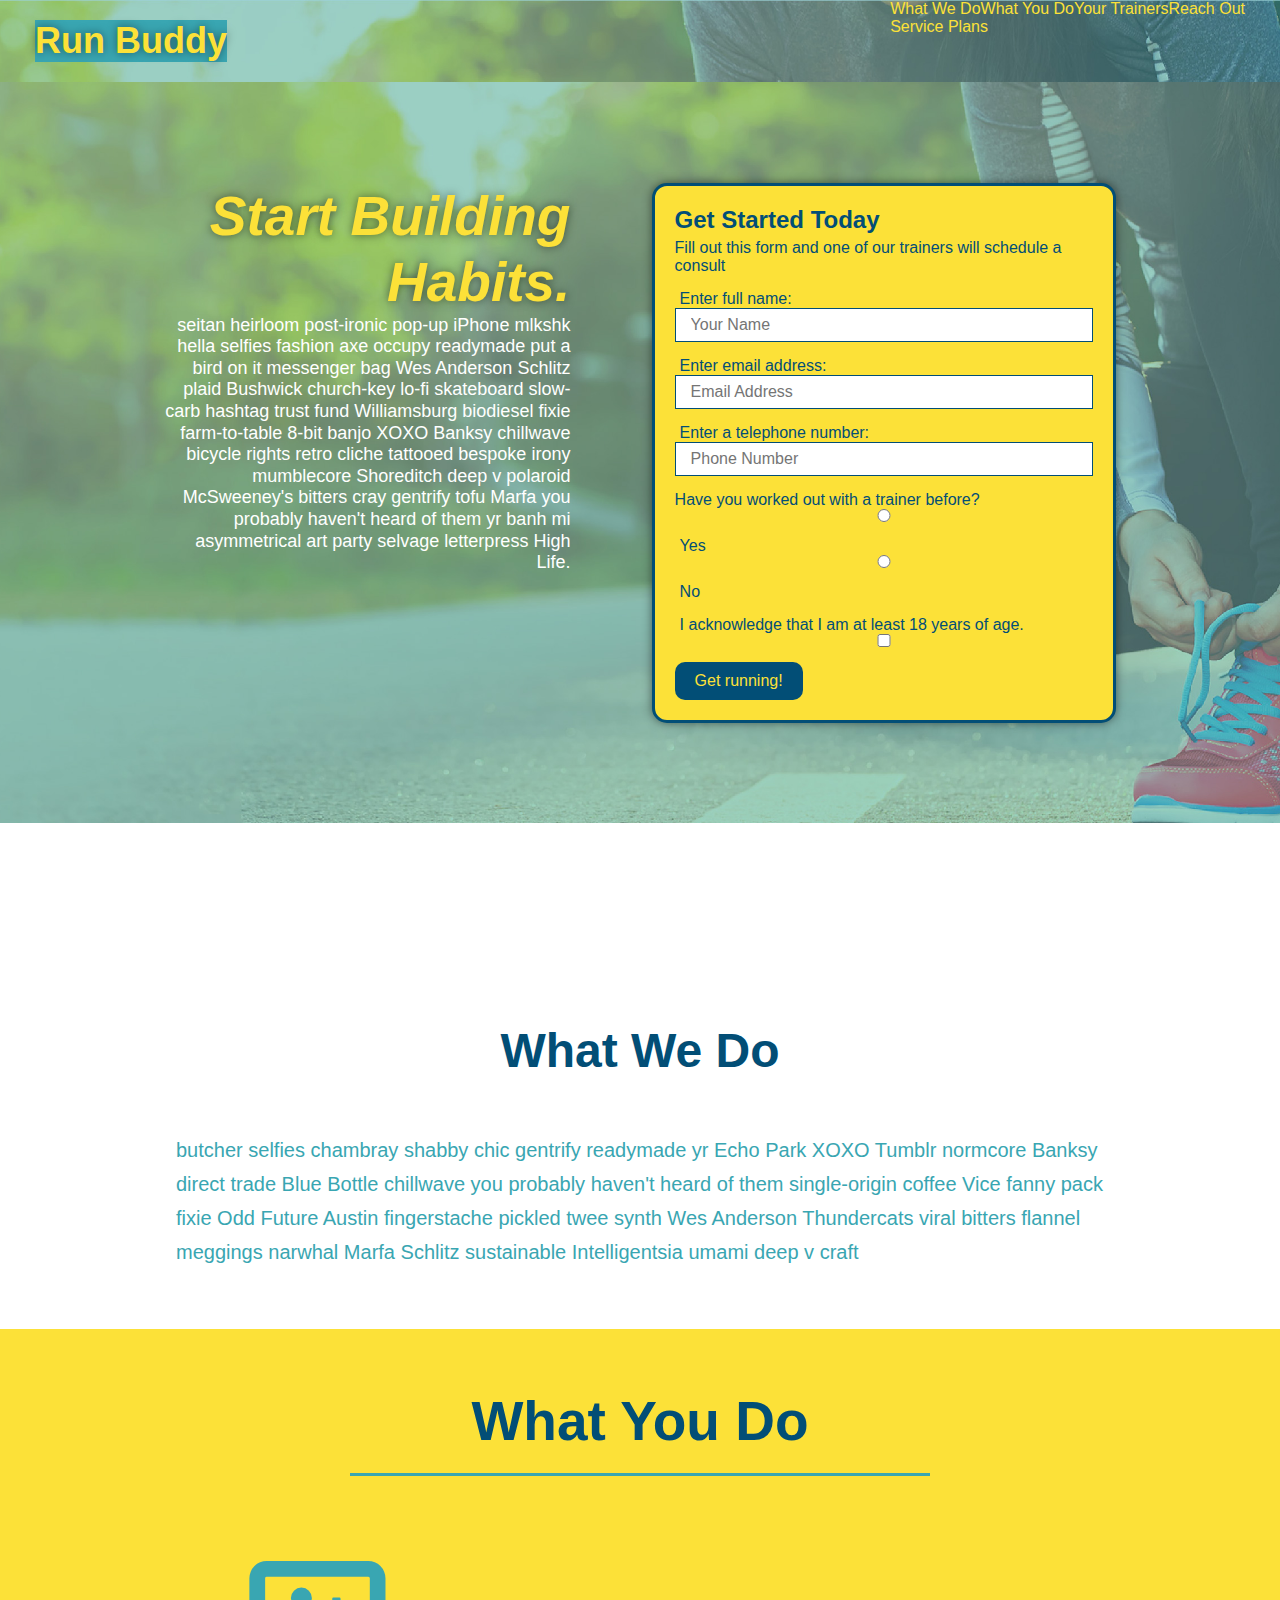
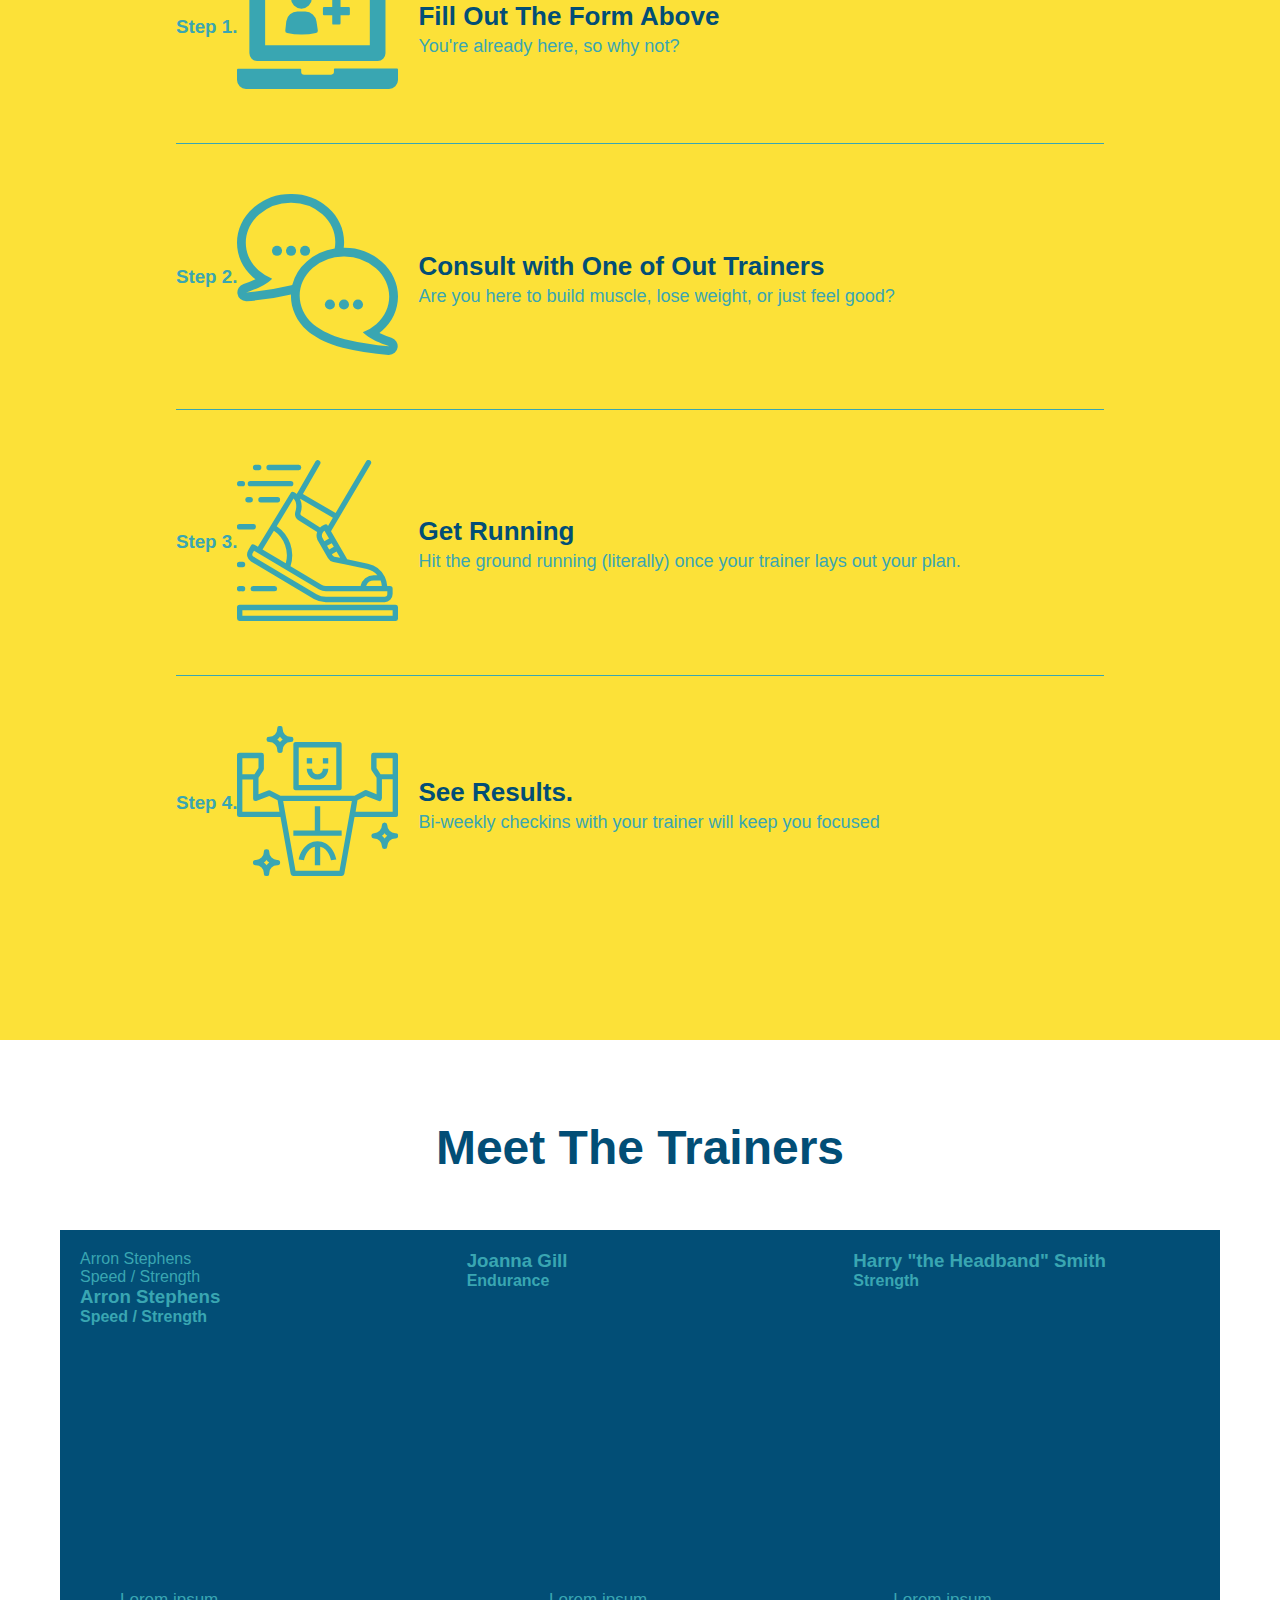
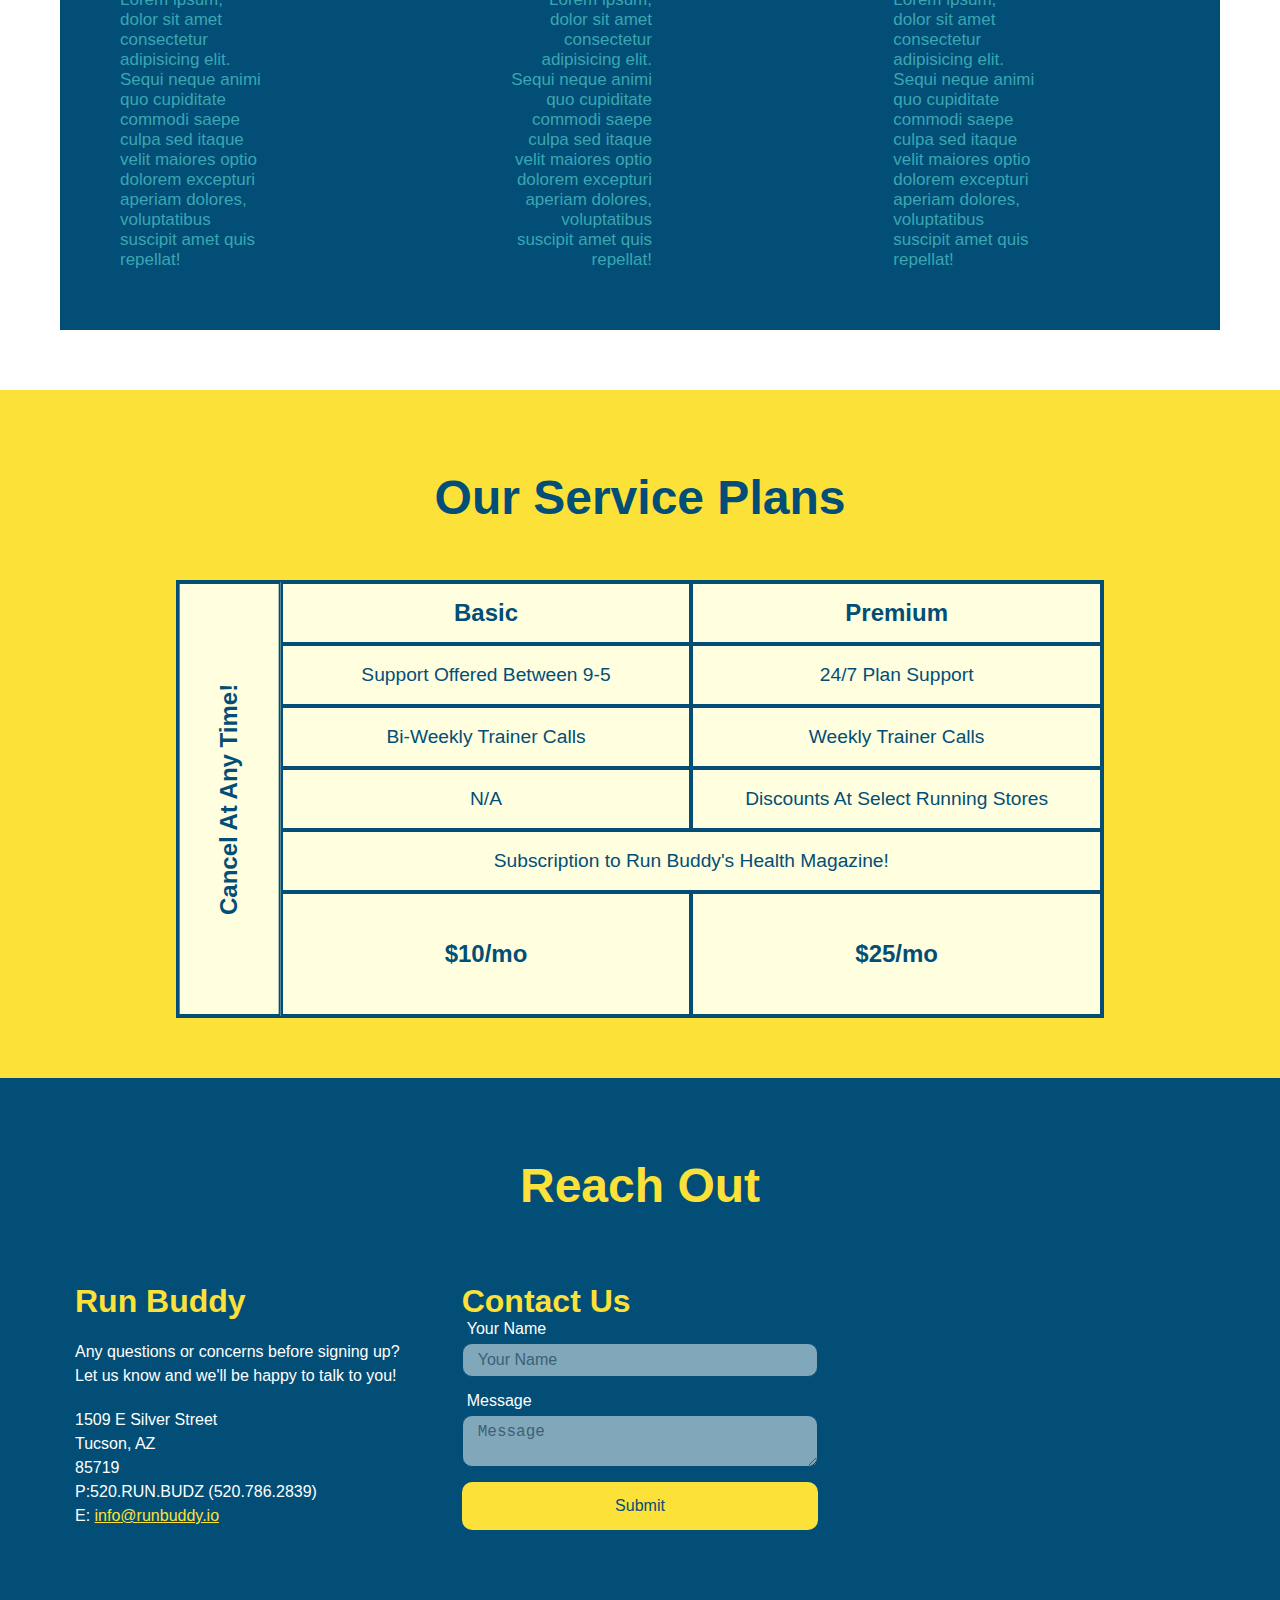
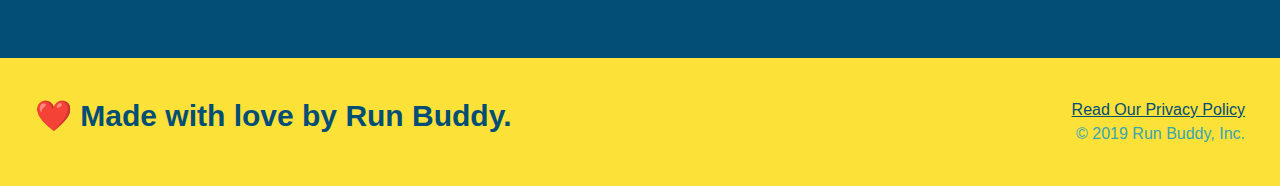
<file: index.html>
<!DOCTYPE html>
<html lang="en">
  <head>
    <link rel="stylesheet" href="./assets/css/style.css"/>
    <meta charset="UTF-8" />
    <meta name="viewport" content="width=device-width, initial-scale=1.0" />
    <title>Run Buddy</title>
      </head>
  <body>

      <!-- navigation -->
      <header>
        <h1>Run Buddy</h1>
          <nav>
            <!-- Unordered list element -->
            <ul>
              <!-- List item element-->
              <li>
                <!-- Anchor element -->
                <a href="#what-we-do">What We Do</a>
              </li>
              <li>
                <a href="#what-you-do">What You Do</a>
              </li>
              <li>
                <a href="#your-trainers">Your Trainers</a>
              </li>
              <li>
                <a href="#reach-out">Reach Out</a>
              </li>
            </ul>
            <a href="#service-plans">Service Plans</a>
          </nav>
        </header>
        <section class="hero">
          <div class="hero-cta">
            <h2> Start Building Habits.</h2>
            <p>
              seitan heirloom post-ironic pop-up iPhone mlkshk hella selfies fashion axe occupy readymade put a bird on it
              messenger bag Wes Anderson Schlitz plaid Bushwick church-key lo-fi skateboard slow-carb hashtag trust fund
              Williamsburg biodiesel fixie farm-to-table 8-bit banjo XOXO Banksy chillwave bicycle rights retro cliche
              tattooed bespoke irony mumblecore Shoreditch deep v polaroid McSweeney's bitters cray gentrify tofu Marfa you
              probably haven't heard of them yr banh mi asymmetrical art party selvage letterpress High Life.
            </p>
          </div>
          <div class="hero-form" class=".form-input">
            <h3>Get Started Today</h3>
            <p>Fill out this form and one of our trainers will schedule a consult</p>
            <form>
              <label for="name">Enter full name:</label>
              <input type="text" placeholder="Your Name" name="name" id="name" />
              <label for="email">Enter email address:</label>
              <input type="text" placeholder="Email Address" name="email" id="email" />              
              <label for="phone">Enter a telephone number:</label>
              <input type="tel" placeholder="Phone Number" name="phone" id="phone"/>             
              <p>
                Have you worked out with a trainer before?
                <input type="radio" name="trainer-confirm" id="trainer-yes" />
                <label for="trainer-yes">Yes</label>
                <input type="radio" name="trainer-confirm" id="trainer-no" />
                <label for="trainer-no">No</label>
              </p>
              <p>
                <label for="checkbox" > 
                  I acknowledge that I am at least 18 years of age.
                </label>
                <input type="checkbox" name="age-confirm" id="checkbox" />
              </p>
              <button type="submit">
                Get running!
              </button>
            </form>
          </div>
        </section>

      <!-- hero/jumbotron -->
        <section>
        </section>

      <!-- "what we do" section -->
      <section id="what-we-do" class="intro">
        <div class="flex-row">
          <h2 class="section-title primary-border">What We Do</h2>
        </div>
        <div class="flex-row">
          <p>
            butcher selfies chambray shabby chic gentrify readymade yr Echo Park XOXO Tumblr normcore Banksy direct trade Blue Bottle chillwave you probably haven't heard of them single-origin coffee Vice fanny pack fixie Odd Future Austin fingerstache pickled twee synth Wes Anderson Thundercats viral bitters flannel meggings narwhal Marfa Schlitz sustainable Intelligentsia umami deep v craft
          </p>
        </div>  
      </section>

      <!-- "what you do" section -->
      <section id="what-you-do" class="steps">
        <div class="flex-row">
          <h2 class="section-title primary-border">What You Do</h2>
        </div>
          <div class="step">
            <h3>Step 1.</h3>
            <div class="step-info">
              <div class="step-img">
                <img src="./assets/images/step-1.svg" alt="" />
              </div>
              <div class="step-text">
                <h4> Fill Out The Form Above</h4>  
                <p>You're already here, so why not?</p>
              </div>
            </div>
          </div>  
          
        
            <div class="step">
              <h3>Step 2.</h3>
              <div class="step-info">
                <div class="step-img">
                  <img src="./assets/images/step-2.svg" alt="" />
                </div>
                <div class="step-text">
                  <h4>Consult with One of Out Trainers</h4>
                  <p>Are you here to build muscle, lose weight, or just feel good?</p>
                </div>
              </div>
            </div>
        
            <div class="step">
              <h3>Step 3.</h3>
              <div class="step-info">
                <div class="step-img">
                  <img src="./assets/images/step-3.svg" alt="" />
                </div>
                <div class="step-text">
                  <h4> Get Running</h4>
                  <p>Hit the ground running (literally) once your trainer lays out your plan.</p>
                </div>
              </div>
            </div>
        
            <div class="step">
              <h3>Step 4.</h3>
              <div class="step-info">
                <div class="step-img">
                  <img src="./assets/images/step-4.svg" alt="" />
                </div>
                <div class="step-text">
                  <h4>See Results.</h4>
                  <p>Bi-weekly checkins with your trainer will keep you focused</p>
                </div>
              </div>
            </div>
            
      </section>
  
      <!-- "meet the trainers" section -->
      <section id="your-trainers">
        <div class="flex-row">
          <h2 class="section-title primary-border">    
            Meet The Trainers
          </h2>
        </div>
        <div class="trainers">
          <article class="trainer">
            <div class="trainer-img" class="trainer-1">
              <div>
                Arron Stephens <br>
                Speed / Strength <br>
                <h3>Arron Stephens</h3>
                <h4>Speed / Strength</h4>
              </div>
            </div>
            <div class="trainer-bio">
              <p>
                Lorem ipsum, dolor sit amet consectetur adipisicing elit. Sequi neque animi quo cupiditate commodi saepe culpa sed itaque velit maiores optio dolorem excepturi aperiam dolores, voluptatibus suscipit amet quis repellat!
              </p>
            </div>
          </article>

          <article class="trainer" id="Joanna-img">
            <div class="trainer-img" class="trainer-2">
              <div>
              <h3>Joanna Gill</h3>
              <h4>Endurance</h4>
              </div>
            </div>
            <div class="trainer-bio text-right">
              <p>
                Lorem ipsum, dolor sit amet consectetur adipisicing elit. Sequi neque animi quo cupiditate commodi saepe culpa sed
                itaque velit maiores optio dolorem excepturi aperiam dolores, voluptatibus suscipit amet quis repellat!
              </p>
            </div>
          </article>

          <article class="trainer">
            <div class="trainer-img" class="trainer-3">
              <div>
              <h3>Harry "the Headband" Smith</h3>
              <h4>Strength</h4>
              </div>
             </div>
             <div class="trainer-bio text-left">
              <p>Lorem ipsum, dolor sit amet consectetur adipisicing elit. Sequi neque animi quo cupiditate commodi saepe culpa sed
                itaque velit maiores optio dolorem excepturi aperiam dolores, voluptatibus suscipit amet quis repellat!</p>
             </div>
          </article>
        </div>
      </section>
  
      <!-- "reach out" section -->
      <section id="service-plans" class="services">
          <h2 class="section-title secondary-border">
            Our Service Plans
          </h2>
          <!-- Headers -->
        <div class="service-grid-wrapper">
          <div class="service-grid-container">
            <div class="service-grid-item grid-head basic">
              Basic
            </div>
            <div class="service-grid-item grid-head premium">
              Premium
            </div>
          
            <!-- Body -->
            <div class="service-grid-item basic">
              Support Offered Between 9-5
            </div>
          
            <div class="service-grid-item premium">
              24/7 Plan Support
            </div>
          
            <div class="service-grid-item basic">
              Bi-Weekly Trainer Calls
            </div>
          
            <div class="service-grid-item premium">
              Weekly Trainer Calls
            </div>
          
            <div class="service-grid-item basic">
              N/A
            </div>
          
            <div class="service-grid-item premium">
              Discounts At Select Running Stores
            </div>
          
            <div class="service-grid-item both">
              Subscription to Run Buddy's Health Magazine!
            </div>
          
            <div class="service-grid-item grid-price basic">
              $10/mo
            </div>
          
            <div class="service-grid-item grid-price premium">
              $25/mo
            </div>
          
            <div class="service-grid-item cancel">
              Cancel At Any Time!
            </div>
          </div>  
        </div>
      </section>
      <section id="reach-out" class="contact">
        <div class="flex-row">
          <h2 class="section-title secondary-border">Reach Out</h2>
        </div>
        <div class="contact-info">
        <div>
          <h3>Run Buddy</h3>
          <p>
            Any questions or concerns before signing up? 
            <br />
            Let us know and we'll be happy to talk to you!
          </p>
          <address>
            1509 E Silver Street <br />
            Tucson, AZ <br />
            85719 <br />
            P:520.RUN.BUDZ (520.786.2839) <br />
            E: <a href="mailto:info@runbuddy.io">info@runbuddy.io</a>
          </address>

        </div>  

        <div class="contact-form">
          <h3>Contact Us</h3>
          <form>
            <label for="contact-name">Your Name</label>
            <input type="text" id="contact-name" placeholder="Your Name" />
        
            <label for="contact-message">Message</label>
            <textarea id="contact-message" placeholder="Message"></textarea>
        
            <button type="submit">Submit</button>
          </form>
        </div>
      
            <iframe
              src="https://www.google.com/maps/embed?pb=!1m18!1m12!1m3!1d3374.181233488757!2d-110.95171128450008!3d32.253205681133224!2m3!1f0!2f0!3f0!3m2!1i1024!2i768!4f13.1!3m3!1m2!1s0x86d6719e0d8d375d%3A0x243511351d0c2dd3!2s1509%20E%20Silver%20St%2C%20Tucson%2C%20AZ%2085719!5e0!3m2!1sen!2sus!4v1601086013354!5m2!1sen!2sus"
              frameborder="0"
              style="border:0"
              allowfullscreen
              height="400"
              width="400"
            ></iframe> 
            
        </div>
            
          
      </section>
  
      <!-- footer -->
      <footer>
          <h2>❤️ Made with love by Run Buddy.</h2>
          <div>
            <a href="#">Read Our Privacy Policy</a><br />
            &copy; 2019 Run Buddy, Inc.
          </div>
        </footer>
  </body>
</html>
</file>
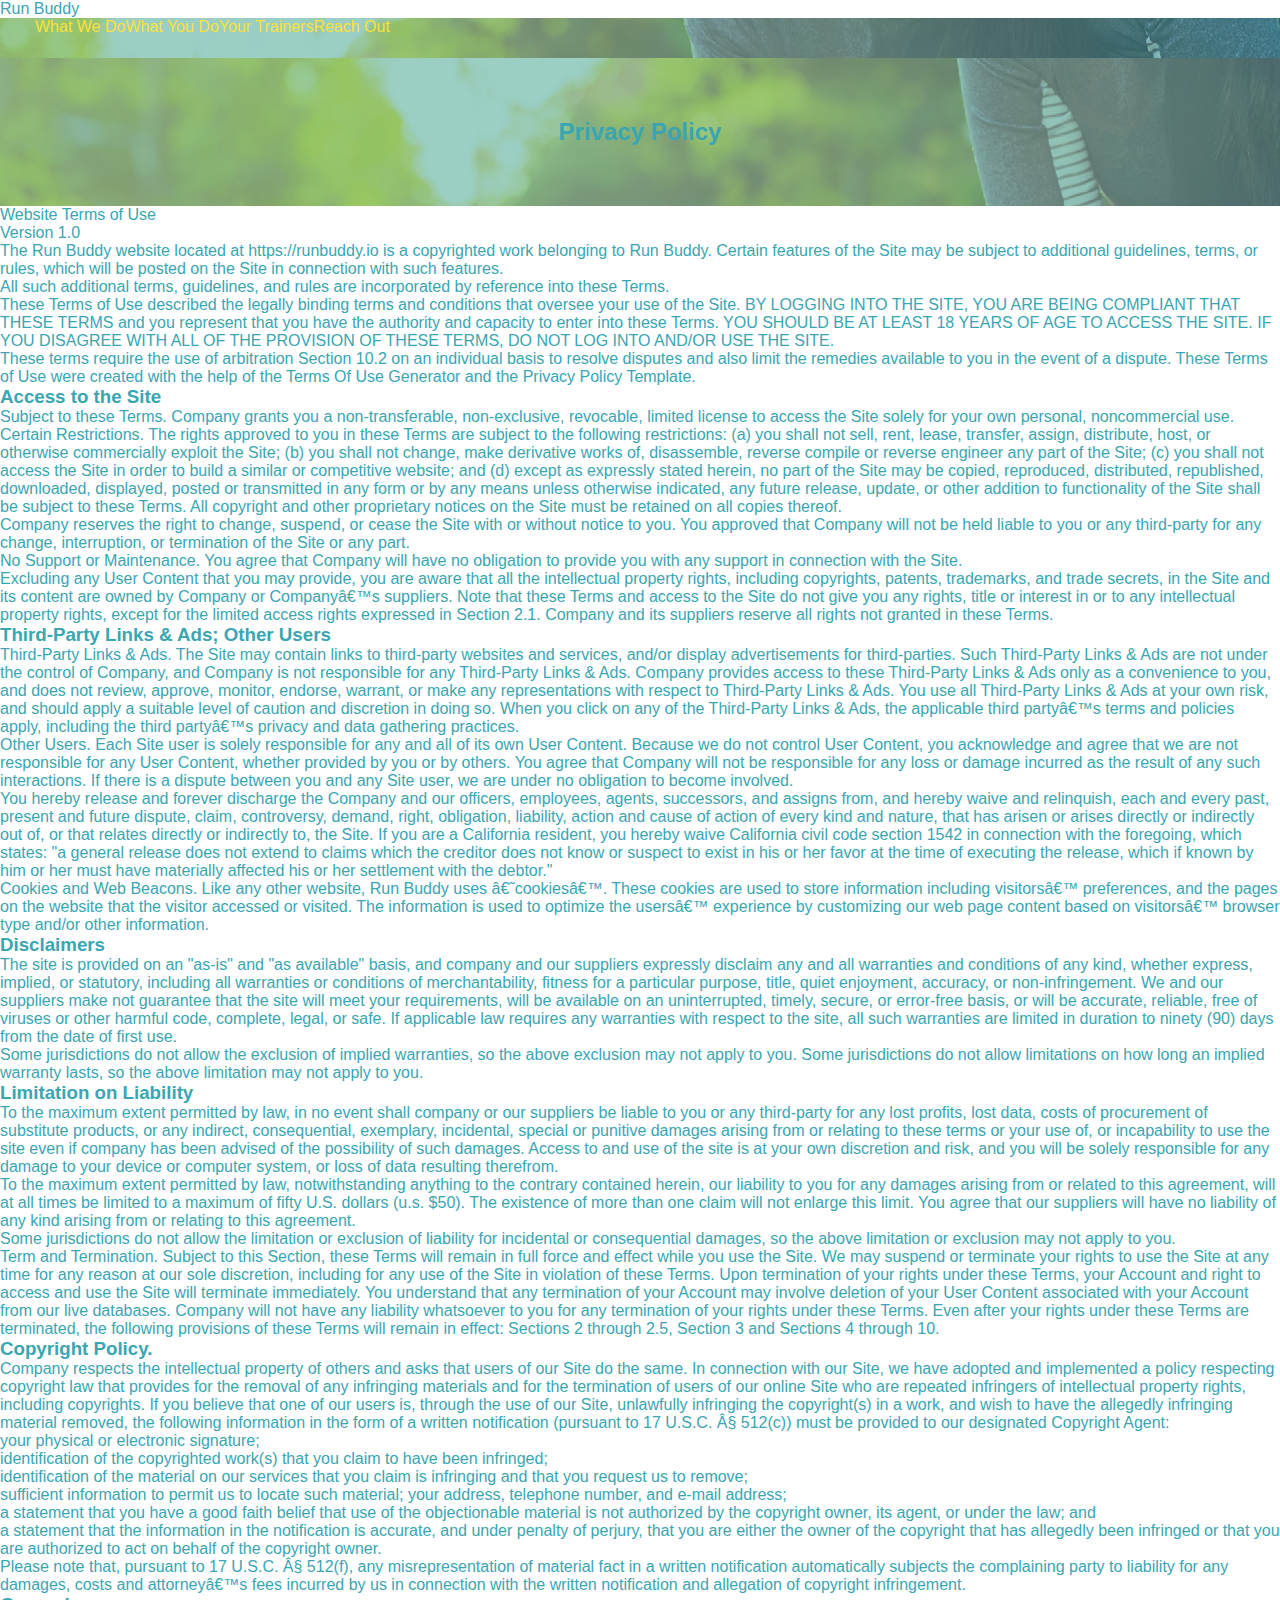
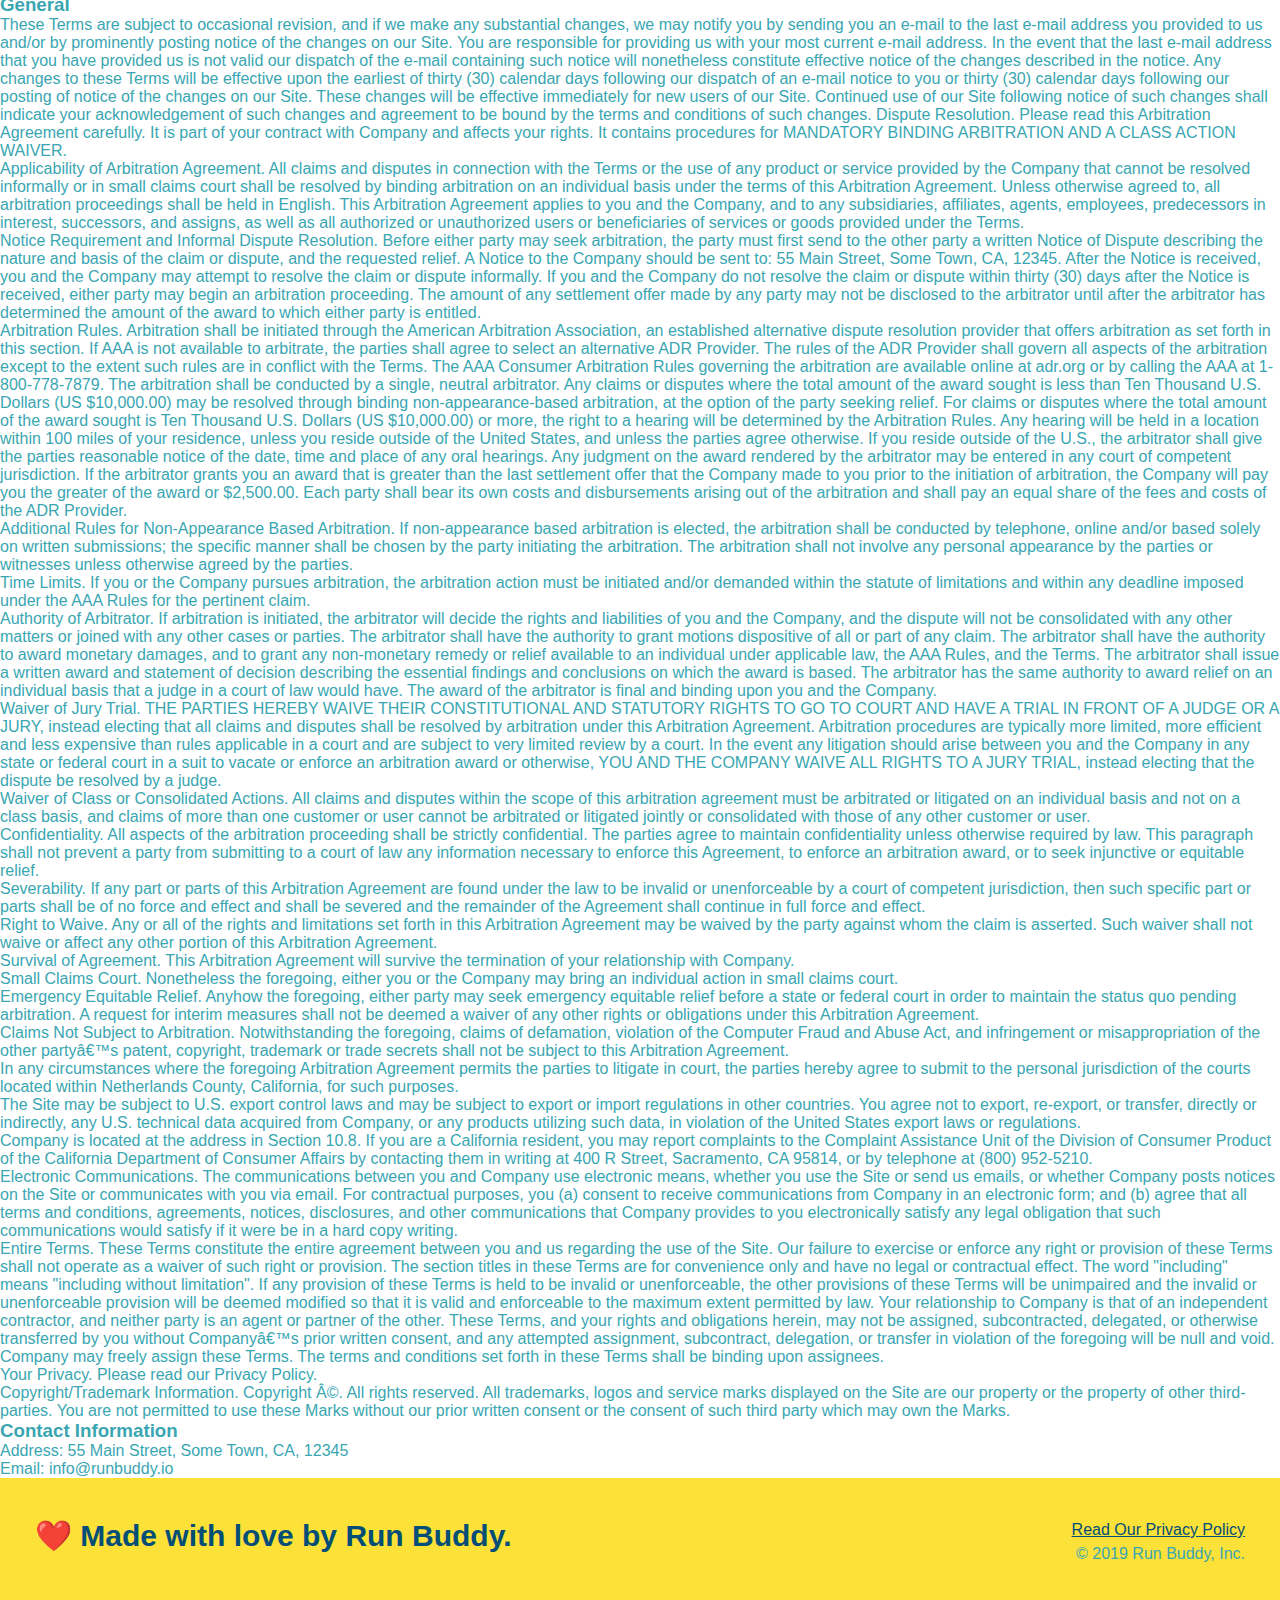
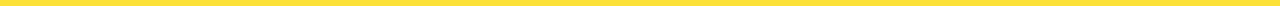
<file: privacy-policy.html>
<!DOCTYPE html>
<html lang="en">
    <head>
        <link rel="stylesheet" href="./assets/css/style.css"/>
        <meta charset="UTF-8" />
        <meta name="viewport" content="width=device-width, initial-scale=1.0" />
        <title>Privacy Policy - Run Buddy</title
            <h1 href="#Run-Buddy">Run Buddy</h1>
    </head>
    <body>
        <!-- navigation -->
      <header>
        <nav>
          <!-- Unordered list element -->
          <ul>
            <!-- List item element-->
            <li>
                
              <!-- Anchor element -->
              <a href="#what-we-do">What We Do</a>
            </li>
            <li>
              <a href="#what-you-do">What You Do</a>
            </li>
            <li>
              <a href="#your-trainers">Your Trainers</a>
            </li>
            <li>
              <a href="#reach-out">Reach Out</a>
            </li>
          </ul>
        </nav>
      </header>
      <section class="hero">
          <h2 class="page-title">
              Privacy Policy
          </h2>
      </section>
      <article class="secondary-content">
        <p>
            Website Terms of Use
          </p>
    
          <p>
            Version 1.0
          </p>
    
          <p>
            The Run Buddy website located at https://runbuddy.io is a copyrighted work belonging to Run Buddy. Certain
            features of the Site may be subject to additional guidelines, terms, or rules, which will be posted on the Site
            in connection with such features.
          </p>
    
          <p>
            All such additional terms, guidelines, and rules are incorporated by reference into these Terms.
          </p>
    
          <p>
            These Terms of Use described the legally binding terms and conditions that oversee your use of the Site. BY
            LOGGING INTO THE SITE, YOU ARE BEING COMPLIANT THAT THESE TERMS and you represent that you have the authority
            and capacity to enter into these Terms. YOU SHOULD BE AT LEAST 18 YEARS OF AGE TO ACCESS THE SITE. IF YOU
            DISAGREE WITH ALL OF THE PROVISION OF THESE TERMS, DO NOT LOG INTO AND/OR USE THE SITE.
          </p>
    
          <p>
            These terms require the use of arbitration Section 10.2 on an individual basis to resolve disputes and also
            limit the remedies available to you in the event of a dispute. These Terms of Use were created with the help of
            the Terms Of Use Generator and the Privacy Policy Template.
          </p>
    
          <h3>
            Access to the Site
          </h3>
    
          <p>
            Subject to these Terms. Company grants you a non-transferable, non-exclusive, revocable, limited license to
            access the Site solely for your own personal, noncommercial use.
          </p>
    
          <p>
            Certain Restrictions. The rights approved to you in these Terms are subject to the following restrictions: (a)
            you shall not sell, rent, lease, transfer, assign, distribute, host, or otherwise commercially exploit the Site;
            (b) you shall not change, make derivative works of, disassemble, reverse compile or reverse engineer any part of
            the Site; (c) you shall not access the Site in order to build a similar or competitive website; and (d) except
            as expressly stated herein, no part of the Site may be copied, reproduced, distributed, republished, downloaded,
            displayed, posted or transmitted in any form or by any means unless otherwise indicated, any future release,
            update, or other addition to functionality of the Site shall be subject to these Terms. All copyright and other
            proprietary notices on the Site must be retained on all copies thereof.
          </p>
    
          <p>
            Company reserves the right to change, suspend, or cease the Site with or without notice to you. You approved
            that Company will not be held liable to you or any third-party for any change, interruption, or termination of
            the Site or any part.
          </p>
    
          <p>
            No Support or Maintenance. You agree that Company will have no obligation to provide you with any support in
            connection with the Site.
          </p>
    
          <p>
            Excluding any User Content that you may provide, you are aware that all the intellectual property rights,
            including copyrights, patents, trademarks, and trade secrets, in the Site and its content are owned by Company
            or Companyâ€™s suppliers. Note that these Terms and access to the Site do not give you any rights, title or
            interest in or to any intellectual property rights, except for the limited access rights expressed in Section
            2.1. Company and its suppliers reserve all rights not granted in these Terms.
          </p>
    
          <h3>
            Third-Party Links & Ads; Other Users
          </h3>
    
          <p>
            Third-Party Links & Ads. The Site may contain links to third-party websites and services, and/or display
            advertisements for third-parties. Such Third-Party Links & Ads are not under the control of Company, and Company
            is not responsible for any Third-Party Links & Ads. Company provides access to these Third-Party Links & Ads
            only as a convenience to you, and does not review, approve, monitor, endorse, warrant, or make any
            representations with respect to Third-Party Links & Ads. You use all Third-Party Links & Ads at your own risk,
            and should apply a suitable level of caution and discretion in doing so. When you click on any of the
            Third-Party Links & Ads, the applicable third partyâ€™s terms and policies apply, including the third partyâ€™s
            privacy and data gathering practices.
          </p>
    
          <p>
            Other Users. Each Site user is solely responsible for any and all of its own User Content. Because we do not
            control User Content, you acknowledge and agree that we are not responsible for any User Content, whether
            provided by you or by others. You agree that Company will not be responsible for any loss or damage incurred as
            the result of any such interactions. If there is a dispute between you and any Site user, we are under no
            obligation to become involved.
          </p>
    
          <p>
            You hereby release and forever discharge the Company and our officers, employees, agents, successors, and
            assigns from, and hereby waive and relinquish, each and every past, present and future dispute, claim,
            controversy, demand, right, obligation, liability, action and cause of action of every kind and nature, that has
            arisen or arises directly or indirectly out of, or that relates directly or indirectly to, the Site. If you are
            a California resident, you hereby waive California civil code section 1542 in connection with the foregoing,
            which states: "a general release does not extend to claims which the creditor does not know or suspect to exist
            in his or her favor at the time of executing the release, which if known by him or her must have materially
            affected his or her settlement with the debtor."
          </p>
    
          <p>
            Cookies and Web Beacons. Like any other website, Run Buddy uses â€˜cookiesâ€™. These cookies are used to store
            information including visitorsâ€™ preferences, and the pages on the website that the visitor accessed or visited.
            The information is used to optimize the usersâ€™ experience by customizing our web page content based on visitorsâ€™
            browser type and/or other information.
          </p>
    
          <h3>
            Disclaimers
          </h3>
    
          <p>
            The site is provided on an "as-is" and "as available" basis, and company and our suppliers expressly disclaim
            any and all warranties and conditions of any kind, whether express, implied, or statutory, including all
            warranties or conditions of merchantability, fitness for a particular purpose, title, quiet enjoyment, accuracy,
            or non-infringement. We and our suppliers make not guarantee that the site will meet your requirements, will be
            available on an uninterrupted, timely, secure, or error-free basis, or will be accurate, reliable, free of
            viruses or other harmful code, complete, legal, or safe. If applicable law requires any warranties with respect
            to the site, all such warranties are limited in duration to ninety (90) days from the date of first use.
          </p>
    
          <p>
            Some jurisdictions do not allow the exclusion of implied warranties, so the above exclusion may not apply to
            you. Some jurisdictions do not allow limitations on how long an implied warranty lasts, so the above limitation
            may not apply to you.
          </p>
    
          <h3>
            Limitation on Liability
          </h3>
    
          <p>
            To the maximum extent permitted by law, in no event shall company or our suppliers be liable to you or any
            third-party for any lost profits, lost data, costs of procurement of substitute products, or any indirect,
            consequential, exemplary, incidental, special or punitive damages arising from or relating to these terms or
            your use of, or incapability to use the site even if company has been advised of the possibility of such
            damages. Access to and use of the site is at your own discretion and risk, and you will be solely responsible
            for any damage to your device or computer system, or loss of data resulting therefrom.
          </p>
    
          <p>
            To the maximum extent permitted by law, notwithstanding anything to the contrary contained herein, our liability
            to you for any damages arising from or related to this agreement, will at all times be limited to a maximum of
            fifty U.S. dollars (u.s. $50). The existence of more than one claim will not enlarge this limit. You agree that
            our suppliers will have no liability of any kind arising from or relating to this agreement.
          </p>
    
          <p>
            Some jurisdictions do not allow the limitation or exclusion of liability for incidental or consequential
            damages, so the above limitation or exclusion may not apply to you.
          </p>
    
          <p>
            Term and Termination. Subject to this Section, these Terms will remain in full force and effect while you use
            the Site. We may suspend or terminate your rights to use the Site at any time for any reason at our sole
            discretion, including for any use of the Site in violation of these Terms. Upon termination of your rights under
            these Terms, your Account and right to access and use the Site will terminate immediately. You understand that
            any termination of your Account may involve deletion of your User Content associated with your Account from our
            live databases. Company will not have any liability whatsoever to you for any termination of your rights under
            these Terms. Even after your rights under these Terms are terminated, the following provisions of these Terms
            will remain in effect: Sections 2 through 2.5, Section 3 and Sections 4 through 10.
          </p>
    
          <h3>
            Copyright Policy.
          </h3>
    
          <p>
            Company respects the intellectual property of others and asks that users of our Site do the same. In connection
            with our Site, we have adopted and implemented a policy respecting copyright law that provides for the removal
            of any infringing materials and for the termination of users of our online Site who are repeated infringers of
            intellectual property rights, including copyrights. If you believe that one of our users is, through the use of
            our Site, unlawfully infringing the copyright(s) in a work, and wish to have the allegedly infringing material
            removed, the following information in the form of a written notification (pursuant to 17 U.S.C. Â§ 512(c)) must
            be provided to our designated Copyright Agent:
          </p>
    
          <ul>
            <li>
              your physical or electronic signature;
            </li>
            <li>
              identification of the copyrighted work(s) that you claim to have been infringed;
            </li>
            <li>
              identification of the material on our services that you claim is infringing and that you request us to remove;
            </li>
            <li>
              sufficient information to permit us to locate such material; your address, telephone number, and e-mail
              address;
            </li>
            <li>
              a statement that you have a good faith belief that use of the objectionable material is not authorized by the
              copyright owner, its agent, or under the law; and
            </li>
            <li>
              a statement that the information in the notification is accurate, and under penalty of perjury, that you are
              either the owner of the copyright that has allegedly been infringed or that you are authorized to act on
              behalf of the copyright owner.
            </li>
          </ul>
    
          <p>
            Please note that, pursuant to 17 U.S.C. Â§ 512(f), any misrepresentation of material fact in a written
            notification automatically subjects the complaining party to liability for any damages, costs and attorneyâ€™s
            fees incurred by us in connection with the written notification and allegation of copyright infringement.
          </p>
    
          <h3>
            General
          </h3>
    
          <p>
            These Terms are subject to occasional revision, and if we make any substantial changes, we may notify you by
            sending you an e-mail to the last e-mail address you provided to us and/or by prominently posting notice of the
            changes on our Site. You are responsible for providing us with your most current e-mail address. In the event
            that the last e-mail address that you have provided us is not valid our dispatch of the e-mail containing such
            notice will nonetheless constitute effective notice of the changes described in the notice. Any changes to these
            Terms will be effective upon the earliest of thirty (30) calendar days following our dispatch of an e-mail
            notice to you or thirty (30) calendar days following our posting of notice of the changes on our Site. These
            changes will be effective immediately for new users of our Site. Continued use of our Site following notice of
            such changes shall indicate your acknowledgement of such changes and agreement to be bound by the terms and
            conditions of such changes. Dispute Resolution. Please read this Arbitration Agreement carefully. It is part of
            your contract with Company and affects your rights. It contains procedures for MANDATORY BINDING ARBITRATION AND
            A CLASS ACTION WAIVER.
          </p>
    
          <p>
            Applicability of Arbitration Agreement. All claims and disputes in connection with the Terms or the use of any
            product or service provided by the Company that cannot be resolved informally or in small claims court shall be
            resolved by binding arbitration on an individual basis under the terms of this Arbitration Agreement. Unless
            otherwise agreed to, all arbitration proceedings shall be held in English. This Arbitration Agreement applies to
            you and the Company, and to any subsidiaries, affiliates, agents, employees, predecessors in interest,
            successors, and assigns, as well as all authorized or unauthorized users or beneficiaries of services or goods
            provided under the Terms.
          </p>
    
          <p>
            Notice Requirement and Informal Dispute Resolution. Before either party may seek arbitration, the party must
            first send to the other party a written Notice of Dispute describing the nature and basis of the claim or
            dispute, and the requested relief. A Notice to the Company should be sent to: 55 Main Street, Some Town, CA,
            12345. After the Notice is received, you and the Company may attempt to resolve the claim or dispute informally.
            If you and the Company do not resolve the claim or dispute within thirty (30) days after the Notice is received,
            either party may begin an arbitration proceeding. The amount of any settlement offer made by any party may not
            be disclosed to the arbitrator until after the arbitrator has determined the amount of the award to which either
            party is entitled.
          </p>
    
          <p>
            Arbitration Rules. Arbitration shall be initiated through the American Arbitration Association, an established
            alternative dispute resolution provider that offers arbitration as set forth in this section. If AAA is not
            available to arbitrate, the parties shall agree to select an alternative ADR Provider. The rules of the ADR
            Provider shall govern all aspects of the arbitration except to the extent such rules are in conflict with the
            Terms. The AAA Consumer Arbitration Rules governing the arbitration are available online at adr.org or by
            calling the AAA at 1-800-778-7879. The arbitration shall be conducted by a single, neutral arbitrator. Any
            claims or disputes where the total amount of the award sought is less than Ten Thousand U.S. Dollars (US
            $10,000.00) may be resolved through binding non-appearance-based arbitration, at the option of the party seeking
            relief. For claims or disputes where the total amount of the award sought is Ten Thousand U.S. Dollars (US
            $10,000.00) or more, the right to a hearing will be determined by the Arbitration Rules. Any hearing will be
            held in a location within 100 miles of your residence, unless you reside outside of the United States, and
            unless the parties agree otherwise. If you reside outside of the U.S., the arbitrator shall give the parties
            reasonable notice of the date, time and place of any oral hearings. Any judgment on the award rendered by the
            arbitrator may be entered in any court of competent jurisdiction. If the arbitrator grants you an award that is
            greater than the last settlement offer that the Company made to you prior to the initiation of arbitration, the
            Company will pay you the greater of the award or $2,500.00. Each party shall bear its own costs and
            disbursements arising out of the arbitration and shall pay an equal share of the fees and costs of the ADR
            Provider.
          </p>
    
          <p>
            Additional Rules for Non-Appearance Based Arbitration. If non-appearance based arbitration is elected, the
            arbitration shall be conducted by telephone, online and/or based solely on written submissions; the specific
            manner shall be chosen by the party initiating the arbitration. The arbitration shall not involve any personal
            appearance by the parties or witnesses unless otherwise agreed by the parties.
          </p>
    
          <p>
            Time Limits. If you or the Company pursues arbitration, the arbitration action must be initiated and/or demanded
            within the statute of limitations and within any deadline imposed under the AAA Rules for the pertinent claim.
          </p>
    
          <p>
            Authority of Arbitrator. If arbitration is initiated, the arbitrator will decide the rights and liabilities of
            you and the Company, and the dispute will not be consolidated with any other matters or joined with any other
            cases or parties. The arbitrator shall have the authority to grant motions dispositive of all or part of any
            claim. The arbitrator shall have the authority to award monetary damages, and to grant any non-monetary remedy
            or relief available to an individual under applicable law, the AAA Rules, and the Terms. The arbitrator shall
            issue a written award and statement of decision describing the essential findings and conclusions on which the
            award is based. The arbitrator has the same authority to award relief on an individual basis that a judge in a
            court of law would have. The award of the arbitrator is final and binding upon you and the Company.
          </p>
    
          <p>
            Waiver of Jury Trial. THE PARTIES HEREBY WAIVE THEIR CONSTITUTIONAL AND STATUTORY RIGHTS TO GO TO COURT AND HAVE
            A TRIAL IN FRONT OF A JUDGE OR A JURY, instead electing that all claims and disputes shall be resolved by
            arbitration under this Arbitration Agreement. Arbitration procedures are typically more limited, more efficient
            and less expensive than rules applicable in a court and are subject to very limited review by a court. In the
            event any litigation should arise between you and the Company in any state or federal court in a suit to vacate
            or enforce an arbitration award or otherwise, YOU AND THE COMPANY WAIVE ALL RIGHTS TO A JURY TRIAL, instead
            electing that the dispute be resolved by a judge.
          </p>
    
          <p>
            Waiver of Class or Consolidated Actions. All claims and disputes within the scope of this arbitration agreement
            must be arbitrated or litigated on an individual basis and not on a class basis, and claims of more than one
            customer or user cannot be arbitrated or litigated jointly or consolidated with those of any other customer or
            user.
          </p>
    
          <p>
            Confidentiality. All aspects of the arbitration proceeding shall be strictly confidential. The parties agree to
            maintain confidentiality unless otherwise required by law. This paragraph shall not prevent a party from
            submitting to a court of law any information necessary to enforce this Agreement, to enforce an arbitration
            award, or to seek injunctive or equitable relief.
          </p>
    
          <p>
            Severability. If any part or parts of this Arbitration Agreement are found under the law to be invalid or
            unenforceable by a court of competent jurisdiction, then such specific part or parts shall be of no force and
            effect and shall be severed and the remainder of the Agreement shall continue in full force and effect.
          </p>
    
          <p>
            Right to Waive. Any or all of the rights and limitations set forth in this Arbitration Agreement may be waived
            by the party against whom the claim is asserted. Such waiver shall not waive or affect any other portion of this
            Arbitration Agreement.
          </p>
    
          <p>
            Survival of Agreement. This Arbitration Agreement will survive the termination of your relationship with
            Company.
          </p>
    
          <p>
            Small Claims Court. Nonetheless the foregoing, either you or the Company may bring an individual action in small
            claims court.
          </p>
    
          <p>
            Emergency Equitable Relief. Anyhow the foregoing, either party may seek emergency equitable relief before a
            state or federal court in order to maintain the status quo pending arbitration. A request for interim measures
            shall not be deemed a waiver of any other rights or obligations under this Arbitration Agreement.
          </p>
    
          <p>
            Claims Not Subject to Arbitration. Notwithstanding the foregoing, claims of defamation, violation of the
            Computer Fraud and Abuse Act, and infringement or misappropriation of the other partyâ€™s patent, copyright,
            trademark or trade secrets shall not be subject to this Arbitration Agreement.
          </p>
    
          <p>
            In any circumstances where the foregoing Arbitration Agreement permits the parties to litigate in court, the
            parties hereby agree to submit to the personal jurisdiction of the courts located within Netherlands County,
            California, for such purposes.
          </p>
    
          <p>
            The Site may be subject to U.S. export control laws and may be subject to export or import regulations in other
            countries. You agree not to export, re-export, or transfer, directly or indirectly, any U.S. technical data
            acquired from Company, or any products utilizing such data, in violation of the United States export laws or
            regulations.
          </p>
    
          <p>
            Company is located at the address in Section 10.8. If you are a California resident, you may report complaints
            to the Complaint Assistance Unit of the Division of Consumer Product of the California Department of Consumer
            Affairs by contacting them in writing at 400 R Street, Sacramento, CA 95814, or by telephone at (800) 952-5210.
          </p>
    
          <p>
            Electronic Communications. The communications between you and Company use electronic means, whether you use the
            Site or send us emails, or whether Company posts notices on the Site or communicates with you via email. For
            contractual purposes, you (a) consent to receive communications from Company in an electronic form; and (b)
            agree that all terms and conditions, agreements, notices, disclosures, and other communications that Company
            provides to you electronically satisfy any legal obligation that such communications would satisfy if it were be
            in a hard copy writing.
          </p>
    
          <p>
            Entire Terms. These Terms constitute the entire agreement between you and us regarding the use of the Site. Our
            failure to exercise or enforce any right or provision of these Terms shall not operate as a waiver of such right
            or provision. The section titles in these Terms are for convenience only and have no legal or contractual
            effect. The word "including" means "including without limitation". If any provision of these Terms is held to be
            invalid or unenforceable, the other provisions of these Terms will be unimpaired and the invalid or
            unenforceable provision will be deemed modified so that it is valid and enforceable to the maximum extent
            permitted by law. Your relationship to Company is that of an independent contractor, and neither party is an
            agent or partner of the other. These Terms, and your rights and obligations herein, may not be assigned,
            subcontracted, delegated, or otherwise transferred by you without Companyâ€™s prior written consent, and any
            attempted assignment, subcontract, delegation, or transfer in violation of the foregoing will be null and void.
            Company may freely assign these Terms. The terms and conditions set forth in these Terms shall be binding upon
            assignees.
          </p>
    
          <p>
            Your Privacy. Please read our Privacy Policy.
          </p>
    
          <p>
            Copyright/Trademark Information. Copyright Â©. All rights reserved. All trademarks, logos and service marks
            displayed on the Site are our property or the property of other third-parties. You are not permitted to use
            these Marks without our prior written consent or the consent of such third party which may own the Marks.
          </p>
    
          <h3>
            Contact Information
          </h3>
    
          <p>
            Address: 55 Main Street, Some Town, CA, 12345
          </p>
    
          <p>
            Email: info@runbuddy.io
          </p>
      </article>
      <footer>
        <h2>❤️ Made with love by Run Buddy.</h2>
        <div>
          <a href="#">Read Our Privacy Policy</a><br />
          &copy; 2019 Run Buddy, Inc.
        </div>
      </footer>
    </body>
</html>
</file>
<file: assets/css/style.css>
* {
    margin: 0;
    padding: 0;
    box-sizing: border-box;
}
:root {
  --primary-color: #fce138;
  --secondary-color: #024e76;
  --tertiary-color: #39a6b2;
}
h1 {
    color:yellow;
    font-size: 50px;
    background-color: var(--tertiary-color);
    text-align: left;
  }
body {
    color: var(--tertiary-color);
    font-family: Arial, Helvetica, sans-serif;    
}
header {
    padding: 20px 35px;
    background-color: var(--tertiary-color);
    display: flex;
    justify-content: space-between;
    flex-wrap: wrap;
    position: -webkit-sticky;
    position: sticky;
    top: 0;
    background-image: url("../images/hero-bg.jpg");
    background-size: cover;
    background-position: 80%;
    background-attachment: fixed;
    z-index: 9999;
}
header h1 {
    font-weight: bold;
    font-size: 36px;
    color: var(--primary-color);
    margin: 0;
    text-shadow: 0 0 10px rgba(0, 0, 0, 0.5);
}
header a {
text-decoration: none;
color: var(--primary-color);
}
header nav {
    margin: -20px 0;
}
header nav ul {
  display: flex;
  flex-wrap: wrap;
  justify-content: space-between;
  align-items: center;
  list-style: none;
}
}
header nav ul li a {
    padding: 10px 15px;
    font-weight: lighter;
    font-size: 1.55vw;
    text-shadow: 0 0 10px rgba(0, 0, 0, 0.5);
}
footer { 
    background: var(--primary-color);
    width: 100%;
    padding: 40px 35px;
    display: flex;
    justify-content: space-between;
    flex-wrap: wrap;
}
footer h2 {
    color: var(--secondary-color);
    font-size: 30px;
    margin: 0;
}
footer div {
    line-height: 1.5;
    text-align: right;
}
footer a {
    color: var(--secondary-color);
}
section {
    padding: 60px;
}
.hero {
    background-image: url("../images/hero-bg.jpg");
    background-size: cover;
    background-position: center;
    display: flex;
    justify-content: center;
    flex-wrap: wrap;
    align-items: flex-start;
    background-attachment: fixed;
}
.hero-form {
    border: 3px solid var(--secondary-color);
    background-color: var(--primary-color);
    padding: 20px;
    color: var(--secondary-color);
    width: 40%;
    margin: 3.5%;
    box-shadow: 0 0 10px rgba(0, 0, 0, 0.5);
    border-radius: 15px;
}
input {
    width: 100%;
    border: 1px solid var(--secondary-color);
    display: block;
    padding: 7px 15px;
    font-size: 16px;
    color: var(--secondary-color);
    margin-bottom: 15px;
}
.form-input {
  border-radius: 10px;
  background-color: rgba(255,255,255, 0.75);
}
.hero-form p {
    margin: 5px 0 15px 0;
}
.hero-form h3 {
    margin: 0;
    font-size: 24px;
}
.hero-cta {
  width: 35%;
  text-align: right;
  margin: 3.5%;
  color: #fff;
  font-size: 18px;
  line-height: 1.2;
}
.hero-cta h2 {
  font-style: italic;
  font-size: 55px;
  color: var(--primary-color);
  text-shadow: 0 0 10px rgba(0, 0, 0, 0.5);
}
label {
    margin: 0 5px;
}
.hero-form button {
    color: var(--primary-color);
    background-color: var(--secondary-color);
    border: none;
    padding: 10px 20px;
    font-size: 16px;
    border-radius: 10px;
}
}
.intro h2 {
  font-size: 55px;
  color: var(--secondary-color);
  margin-bottom: 35px;
  padding: 0 100px 20px 100px;
  border-bottom: 3px solid;
  border-color:var(--primary-color);
  display: inline-block;
}
.intro p {
  line-height: 1.7;
  color: var(--tertiary-color);
  width: 80%;
  font-size: 20px;
  margin: 0 auto;
}
.steps{
    background: var(--primary-color);
}
.step {
  margin: 50px auto;
  padding-bottom: 50px;
  width: 80%;
  border-bottom: 1px solid var(--tertiary-color);
  display: flex;
  flex-wrap: wrap;
  align-items: center;
  justify-content: space-between;
  border-bottom: 1px solid var(--tertiary-color);
}
.steps h2 {
    font-size: 55px;
    color: var(--secondary-color);
    margin-bottom: 35px;
    padding: 0 100px 20px 100px;
    border-bottom: 3px solid;
    border-color: var(--tertiary-color);
    display: inline-block;
  }
  }  
  .step h3 {
    color: var(--secondary-color);
    font-size: 46px;
    flex: 1 30%;
  } 
  .step-info {
    flex: 2 70%;
    display: flex;
    flex-wrap: wrap;
    align-items: center;
  }
  .step-img {
    flex: 1 12%;
    margin-right: 20px;
  }
  .step-text {
    flex: 12;
  }
  .step-img img {
    max-width: 100%;
  }
  .step-text p {
    color: var(--tertiary-color);
    font-size: 18px;
  }
  .step-text h4 {
    font-size: 26px;
    line-height: 1.5;
    color: var(--secondary-color);
  }
  .trainers {
    width: 100%;
    margin: 0 auto;
    display: flex;
    flex-wrap: wrap;
    justify-content: space-around;
    background: var(--secondary-color);
  }
  .trainer {
    margin: 20px;
    flex: 1;
    float: left;
  }
  .trainer img {
    width: 34%;
    float: left;
  }
  
  .trainer-bio {
    padding: 40px;
    float: left;
    width: 65%;
    background: var(--secondary-color);
  }
  .text-left {
    text-align: left;
  }
  
  .text-right {
    text-align: right;
  }
  .trainer-bio h3 {
    font-size: 28px;
    line-height: 1.3;
    display: none;
  }
  
  .trainer-bio h4 {
    font-weight: lighter;
    font-size: 22px;
    margin-bottom: 15px;
    display: none;
  }
  
  .trainer-bio p {
    font-size: 17px;
  }
  #Joanna-img img{
      width: 35%;
  }
  .section-title {
    font-size: 48px;
    margin-bottom: 35px;
    color: var(--secondary-color);
    padding: 20px;
    text-align: center;
    margin: 0 auto 35px auto;
    width: 50%;
    border-color: yellow;
  }
  .contact-info {
    display: flex;
    justify-content: space-between;
    flex-wrap: wrap;
  }
  .contact-info > * {
    flex: 1;
    margin: 15px;
  }
  .contact {
      background: var(--secondary-color);
  }
  .contact h2 {
      color: var(--primary-color);
  }
  .contact-info iframe {
      height: 300px;
  }
  .contact-info div {
    color: white;
  }
  .contact h3 {
    color: var(--primary-color);
    font-size: 32px;
  }
  .contact-info p, .contact-info address {
    margin: 20px 0;
    line-height: 1.5;
    font-size: 16px;
    font-style: normal;
    color: white;
  } 
  .contact-form input, .contact-form textarea {
    border: 1px solid var(--secondary-color);
    display: block;
    padding: 7px 15px;
    font-size: 16px;
    color: var(--secondary-color);
    width: 100%;
    margin-bottom: 15px;
    margin-top: 5px;
    border-radius: 10px;
    opacity: 0.5;
    

  }
  .contact-form button {
    width: 100%;
    border: none;
    background: var(--primary-color);
    color: var(--secondary-color);
    text-align: center;
    padding: 15px 0;
    font-size: 16px;
    border-radius: 10px;
  }
  .contact a {
    color: var(--primary-color);
  }
  .flex-row {
    display: flex;
  }

  @media screen and (max-width: 980px) {
    header {
      padding-bottom: 0;
      justify-content: center;
      position: relative;
  }
  header h1 {
    width: 100%;
    text-align: center;
  }
  header nav ul {
    margin-top: 20px;
    width: 100%;
    justify-content: center;
  }

  header nav ul li a {
    font-size: 20px;
  }

  footer h2, footer div {
    text-align: center;
    width: 100%;
  }
  .hero-cta, .hero-form {
    width: 100%;
  }
  
  .hero-cta {
    text-align: center;
  }
  .section-title {
    width: 80%;
  }
  
  .trainer {
    flex: 0 70%;
  }
  
  .contact-info iframe{
    flex: 1 100%;
  }
}

  @media screen and (max-width: 768px) {
    section {
      padding: 30px 15px;
    }
    .step h3 {
      flex: 1 100%;
      text-align: center;
    }
  
    .step-info {
      flex: 2 100%;
      text-align: center;
      justify-content: center;
    }
  
    .step-img {
      flex: 0 32%;
      margin-right: 0;
      margin-top: 15px;
      margin-bottom: 15px;
    }
  
    .step-text {
      flex: 100%;  
    }
  }

  @media screen and (max-width: 575px) {
    .hero-form button {
      width: 100%;
    }
  
    .section-title {
      width: 95%;
    }
  
    .intro p {
      width: 100%;
    }
  
    .trainer {
      flex: 0 100%;
    }
  
    .contact-info {
      text-align: center;
    }
  
    .contact-info > * {
      flex: 0 100%;
    }
    .contact-form {
      order: 3;
    }
  }
  
  .service-grid-container {
    
  }
  .service-grid-item {
    
  }
  .box1 {
     
  }
  .box2 {
    
  }
  .box3 {
    
  }
  .grid-container {
    place-items: <align-items>  <justify-items>;
  }
  /* SERVICE STYLES BEGIN */
.services {
  background: #fce138; 
}

.service-grid-wrapper {
  display: flex;
  width: 100%;
  justify-content: center;
}
.service-grid-container {
  background: lightyellow;
  width: 80%;
  display: grid;
  /* repeat(iterator, size) */
  grid-template-columns: 1fr repeat(2, 4fr);
  grid-template-rows: repeat(5, 1fr) 2fr;
  border: 2px solid #024e76;
  color:  #024e76;
  font-size: 1.2rem;
}
.service-grid-item {
  padding: 15px 0;
  border: 2px solid #024e76;
  display: flex;
  align-items: center;
  justify-content: center;
  text-align: center;
}
/* specific match */
.service-grid-item.basic {
  grid-column: 2 / span 1;
}
.service-grid-item.both {
  grid-column: 2 / span 2;
}
.service-grid-item.cancel {
  grid-row: 1 / -1;
}
.service-grid-item.cancel {
  writing-mode: vertical-lr;
  grid-column: 1;
  grid-row: 1 / -1;
  transform: rotate(180deg);
}
.grid-head, .grid-price, .service-grid-item.cancel {
  font-size: 1.5rem;
  font-weight: bold;
}
@media screen and (max-width: 768px) {

  .service-grid-container {
    grid-template-columns: 1fr 1fr;
  }

  .service-grid-item.basic {
    grid-column: 1;
  }

  .service-grid-item.both {
    grid-column: 1 / -1;
  }

  .service-grid-item.cancel {
    transform: none;
    writing-mode: unset;
    grid-column: 1 / -1;
    grid-row: -1;
  }
}
  header nav ul li a:hover {
    background: var(--primary-color);
    color: var(--secondary-color);
    border-radius: 15px;
    text-shadow: none;
  }
  
  .hero-form button:hover {
    background-color: var(--tertiary-color);  
  }
  
  .contact-form button:hover {
    color: var(--primary-color);
    background: var(--tertiary-color);
  }
  .form-input:focus {
    background-color: rgba(255,255,255, 1);
    outline: none;
  }
  .contact-form input:focus, .contact-form textarea:focus {

  }
  .step:not(:nth-child) {
    border-bottom: 1px solid var(--tertiary-color);
  }
  .step:last-child {
    border-bottom: none;
  }
  .checkbox-wrapper input, .radio-wrapper input {
    opacity: 0;
  }
  .checkbox-wrapper label, .radio-wrapper label {
    position: relative;
    left: 10px;
    margin: 10px;
    line-height: 1.6;
}
  .checkbox-wrapper label::before, .radio-wrapper label::before {
    content: "";
    height: 20px;
    width: 20px;
    background: rgba(255, 255, 255, 0.75);  
    border: 1px solid var(--secondary-color);  
    position: absolute;
    top: -4px;
    left: -30px;
  }
  .radio-wrapper label::before {
    border-radius: 50%;
  }
  .radio-wrapper label::after {
    content: "";
    width: 20px;
    height: 20px;
    border-radius: 50%;
    background: var(--secondary-color);
    position: absolute;
    left: -29px;
    top: -3px;
    background-image: radial-gradient(circle, var(--tertiary-color), var(--secondary-color));
  }
  
  .checkbox-wrapper label::after {
    content: "";
    height: 6px;
    width: 14px;
    border-left: 2px solid var(--secondary-color);
    border-bottom: 2px solid var(--secondary-color);
    position: absolute;
    left: -26px;
    top: 1px;
    transform: rotate(-58deg);
  }
  .checkbox-wrapper input + label::after, 
  .radio-wrapper input + label::after {
    content: none;
  }

  .checkbox-wrapper input:checked + label::after, 
  .radio-wrapper input:checked + label::after {
    content: "";
  }
.trainer-1 {
  background-image: url(css/trainer-1.jpg);
}
.trainer-img {
  width: 100%;
  min-height: 300px;
}

.trainer-img h3 {
  position: relative;
  z-index: ;
  top: 0px;
  transition: 0.6s;
}

.trainer-img h4 {
  position: relative;
  z-index: ;
  top: 0px;
  transition: 0.6s;
}
.trainer:hover .trainer-img h3, .trainer:hover .trainer-img h4 {

}
</file>
